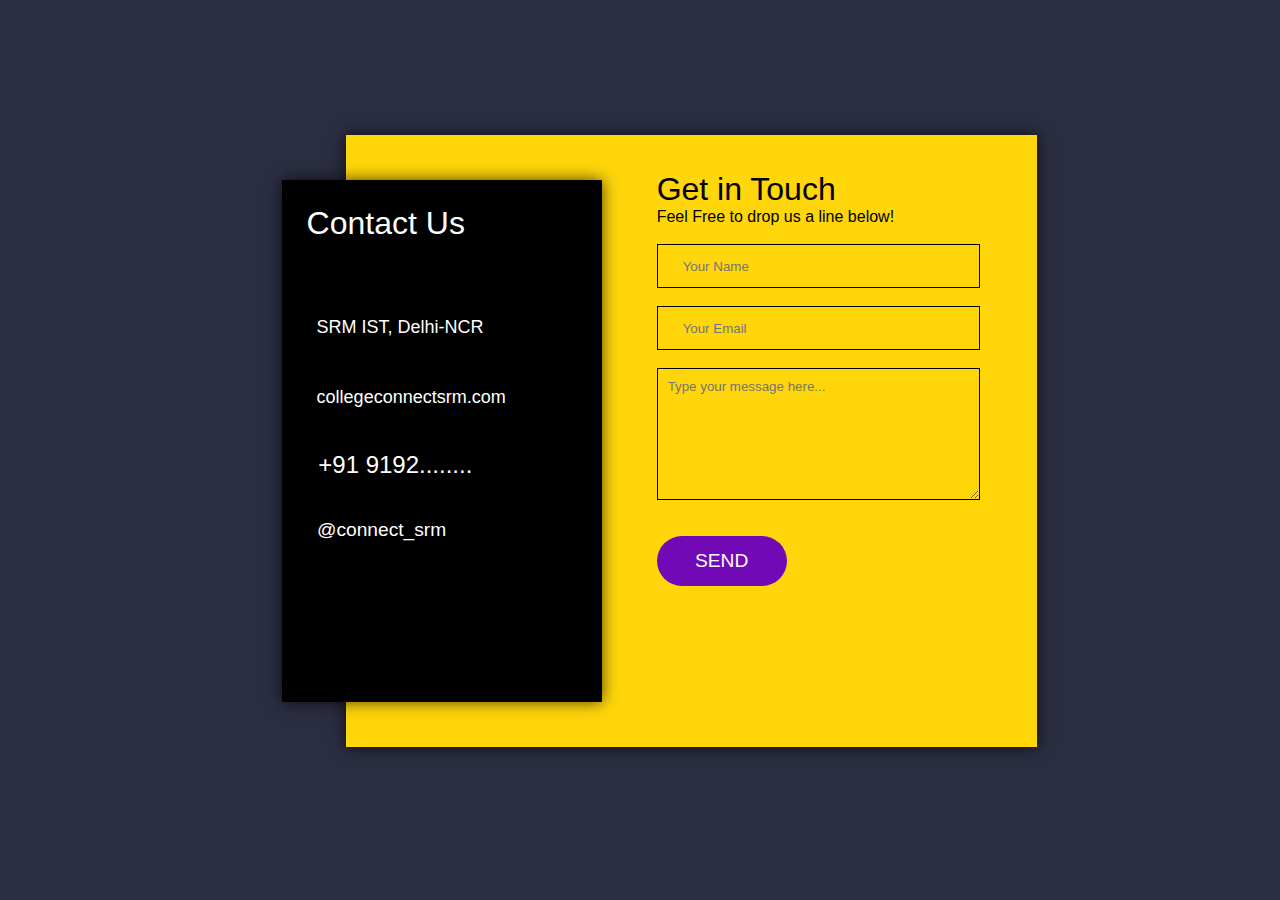
<file: contact.html>
<!DOCTYPE html>
<html lang="en">
<head>
    <meta charset="UTF-8">
    <meta name="viewport" content="width=device-width, initial-scale=1.0">
    <title>CONTACT</title>
    <link rel="stylesheet" href="contact.css">
    <link rel="stylesheet" href="https://cdnjs.cloudflare.com/ajax/libs/font-awesome/6.5.1/css/all.min.css" integrity="sha512-DTOQO9RWCH3ppGqcWaEA1BIZOC6xxalwEsw9c2QQeAIftl+Vegovlnee1c9QX4TctnWMn13TZye+giMm8e2LwA==" crossorigin="anonymous" referrerpolicy="no-referrer" />
</head>
<body>
    <div id="back">
        <div id="b-main">
            <div id="left"></div>
            <div id="right"><br><br>
                  <div><a id=get>Get in Touch</a></div>
                   <div><a id=feel>Feel Free to drop us a line below!</a></div><br>
                  <div id="type">
                    <input id="name" type="text" placeholder="Your Name"><br>
                    <input id="email" type="email" placeholder="Your Email"><br>
                    <textarea id="message" type="text" placeholder="Type your message here..."></textarea><br><br>
                    <button id="send">SEND</button>
                   </div>
            </div>
        </div>
        <div id="f-main">
            <div id="contact">Contact Us</div>
            <div id="details">
                <i class="fa-solid fa-location-dot"></i>
                <a style="color:white;font-size:large">&nbsp;SRM IST, Delhi-NCR<br><br><br></a>
                <i class="fa-regular fa-envelope"></i>
                <a style="color:white;font-size:large">&nbsp;collegeconnectsrm.com<br><br><br></a>
                <i class="fa-solid fa-phone"></i>
                <a style="color:white;font-size:x-large">&nbsp;+91 9192........<br><br></a>
                <i class="fa-brands fa-instagram"></i>
                <a style="color:white;font-size:larger">&nbsp;@connect_srm</a>
            </div>
        </div>
    </div>
</body>
</html>
</file>
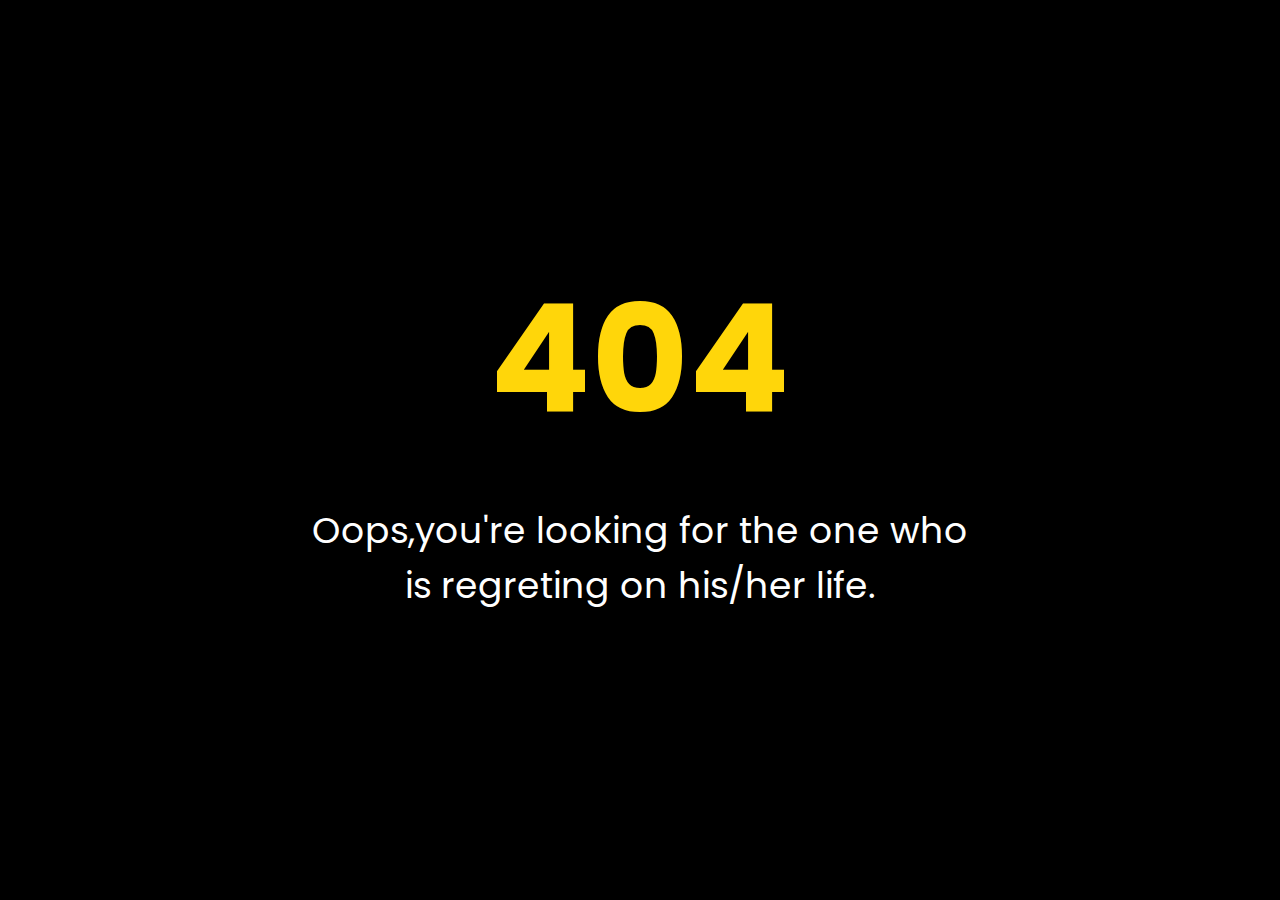
<file: goals.html>
<!DOCTYPE html>
<html lang="en">
  <head>
    <meta charset="UTF-8" />
    <meta name="viewport" content="width=device-width, initial-scale=1.0" />
    <title>404 - Page Not Found</title>
    <link rel="preconnect" href="https://fonts.googleapis.com" />
    <link rel="preconnect" href="https://fonts.gstatic.com" crossorigin />
    <link
      href="https://fonts.googleapis.com/css2?family=Poppins:wght@400;700&display=swap"
      rel="stylesheet"
    />
    <link rel="stylesheet" href="goals.css">
  </head>
  <body>
    <div class="error-container">
      <div class="error-code">404</div>
      <div class="error-message">
        Oops,you're looking for the one who is regreting on his/her life.
      </div>
    </div>
  </body>
</html>
</file>
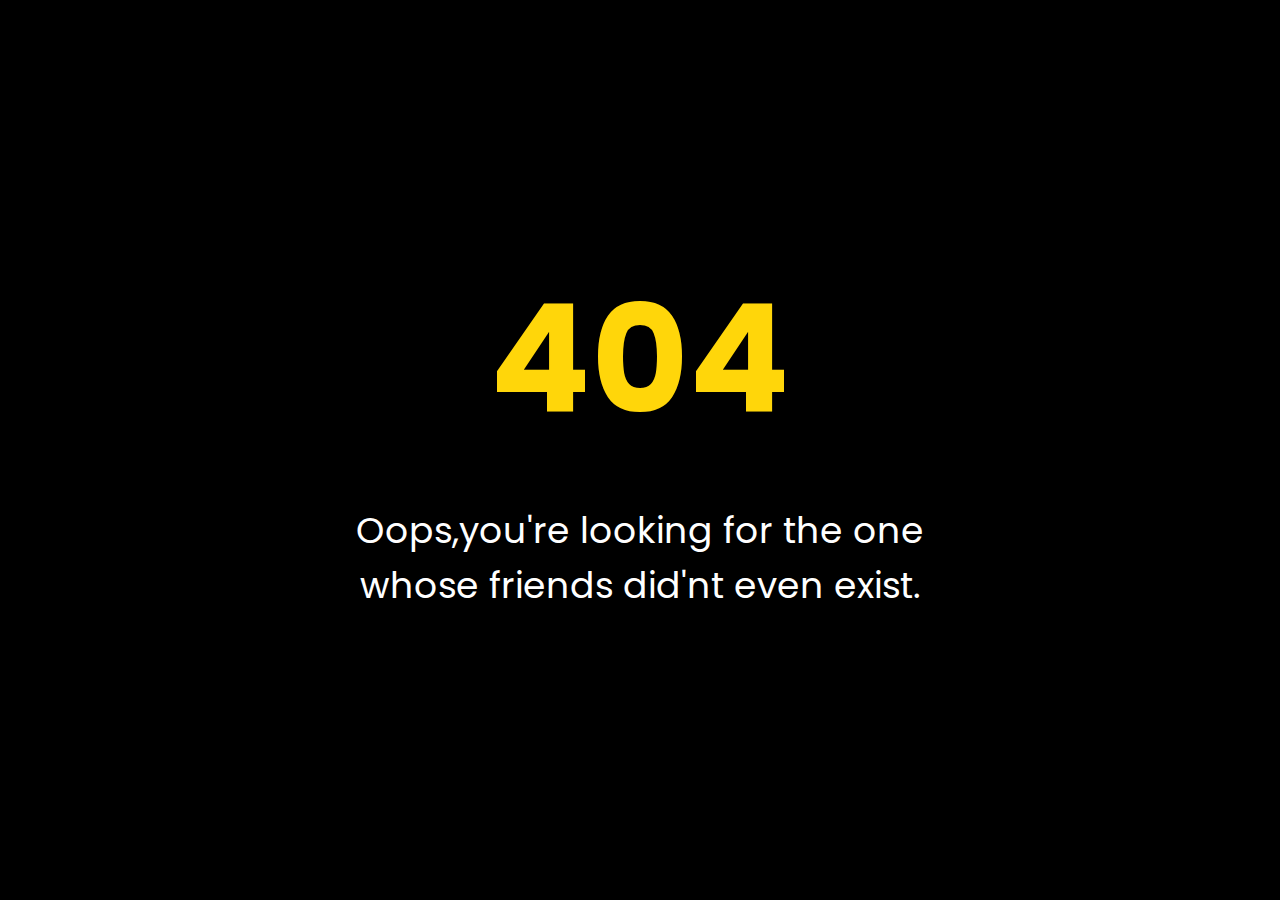
<file: partners.html>
<!DOCTYPE html>
<html lang="en">
  <head>
    <meta charset="UTF-8" />
    <meta name="viewport" content="width=device-width, initial-scale=1.0" />
    <title>404 - Page Not Found</title>
    <link rel="preconnect" href="https://fonts.googleapis.com" />
    <link rel="preconnect" href="https://fonts.gstatic.com" crossorigin />
    <link
      href="https://fonts.googleapis.com/css2?family=Poppins:wght@400;700&display=swap"
      rel="stylesheet"
    />
    <link rel="stylesheet" href="goals.css">
  </head>
  <body>
    <div class="error-container">
      <div class="error-code">404</div>
      <div class="error-message">
        Oops,you're looking for the one whose friends did'nt even exist.
      </div>
    </div>
  </body>
</html>
</file>
<file: contact.css>
*{
    margin:0;
    font-family: "Poppins", sans-serif;
}
#back{
    height:100vh;
    width:100vw;
    background-color: #2b2d42;
}
#b-main{
    height: 68vh;
    width: 54vw;
    background-color: #ffd60a;
    box-shadow: 0 0 15px rgba(0,0,0,0.7);
    position: absolute;
    top:15%;
    left:27%;
    display:flex;
}
#left{
    height:100%;
    width:45%;
}
#right{
    height:100%;
    width:55%;  
}
#get{
    height:10%;
    width:auto;
    font-size: xx-large;
}
#feel{
    height:5%;
    width:auto;
    font-size: medium;
}
#type{
    height:69%;
    width: 85%;
    display: flex;
    flex-direction:column;
}
#name{
    height:40px;
    width: auto;
    padding-inline: 25px;
    background-color: #ffd60a;
    border:0.2px solid black;
}
#email{
    height:40px;
    width: auto;
    padding-inline: 25px;
    background-color: #ffd60a;
    border:0.2px solid black;
}
#message{
    height:120px;
    width: auto;    
    background-color: #ffd60a;
    border:0.2px solid black;
    padding: 10px 0 0 10px;
}
#send{
    background-color: #7209b7;
    border:none;
    color:white;
    height:50px;
    width:130px;
    border-radius: 30px;
    font-size: larger;
    transition: all 0.3s ease 0s;
    cursor: pointer;
}
#send:hover{
    scale:1.1;
}
input{
    outline:none;
}
textarea{
    outline: none;
}
#f-main{
    height:58vh;
    width:25vw;
    position:absolute;
    top:20%;
    left:22%;
    background-color:black;
    box-shadow: 0 0 15px rgba(0,0,0,0.7);
    position: absolute;
    display: flex;
    flex-direction: column;
}
#contact{
    height: 20%;
    width:auto;
    color:white;
    font-size: xx-large;
    padding:25px 0 0 25px;
}
#details{
    height:75%;
    width:auto;
    padding:2px 0 0 30px;
}
.fa-location-dot{
    color:white;
    font-size: x-large;
}
.fa-envelope{
    color:white;
    font-size: x-large;
}
.fa-phone{
    color:white;
    font-size: x-large;
}
.fa-instagram{
    color:white;
    font-size: xx-large;
}
</file>
<file: goals.css>
* {
    margin: 0;
    padding: 0;
    box-sizing: border-box;
  }
  
  body {
    font-family: "Poppins", sans-serif;
    background-color: #000;
    display: flex;
    justify-content: center;
    align-items: center;
    height: 100vh;
    overflow: hidden;
  }
  
  .error-container {
    text-align: center;
    max-width: 800px;
    padding: 60px;
    background-color: #000;
    border-radius: 20px;
    position: relative;
    z-index: 1;
  }
  
  .error-code {
    font-size: 150px;
    font-weight: 700;
    color: #ffd60a;
    margin-bottom: 30px;
  }
  
  .error-message {
    font-size: 36px;
    font-weight: 400;
    color: #fff;
    margin-bottom: 40px;
  }
</file>
